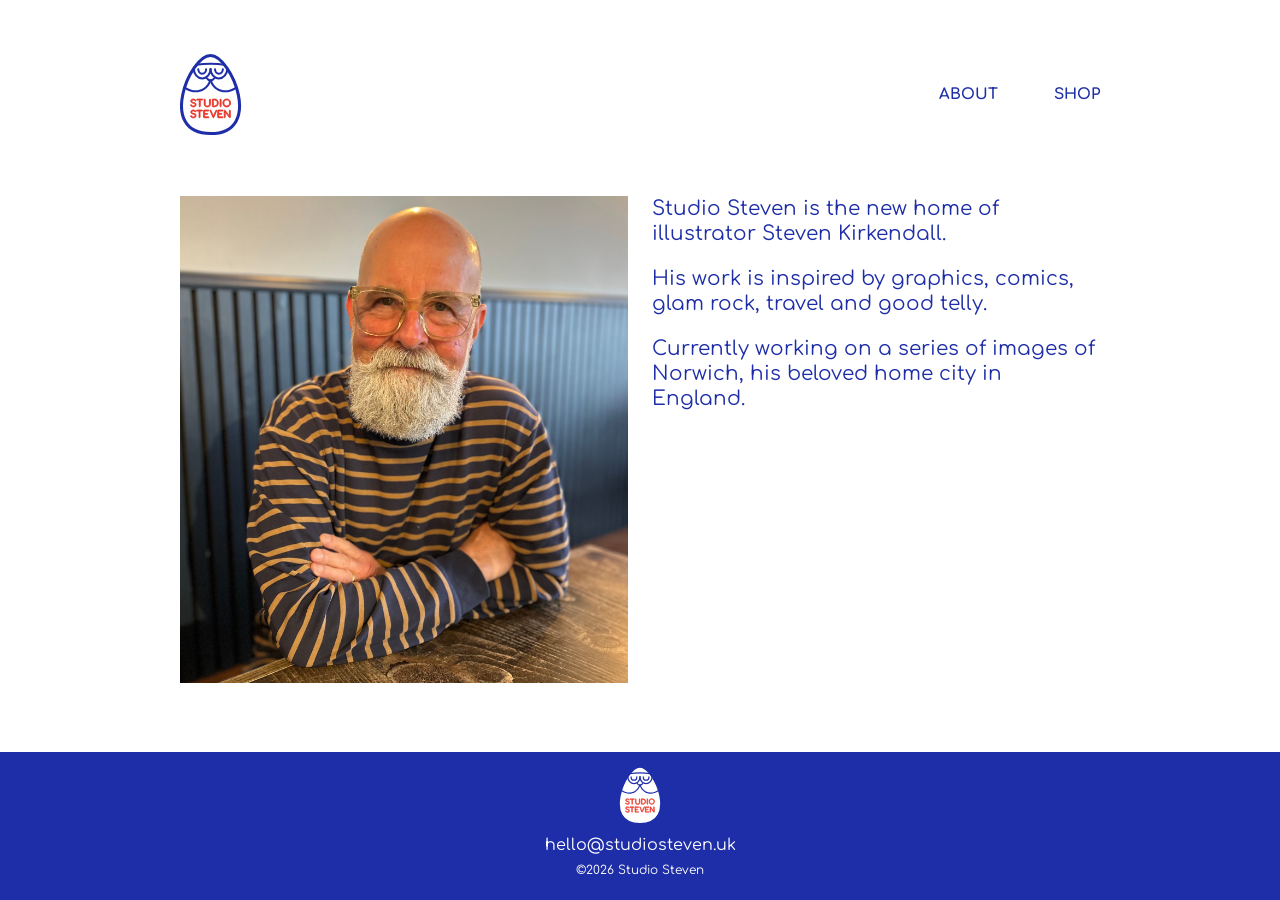
<file: about.html>
<!doctype html>
<html lang="en-GB">
<head>
  <meta charset="utf-8">
  <meta name="viewport" content="width=device-width, initial-scale=1">
  <meta name="description" content="Studio Steven – Information about Illustrator Steven Kirkendall">
  <title>About | Studio Steven</title>
  <link rel="preconnect" href="https://fonts.googleapis.com">
  <link rel="preconnect" href="https://fonts.gstatic.com" crossorigin>
  <link href="https://fonts.googleapis.com/css2?family=Comfortaa:wght@400;500;600;700&display=swap" rel="stylesheet">
  <link rel="stylesheet" href="styles.css">
  <script src="script.js" defer></script>
</head>
<body>
  <header class="site-header">
  <div class="site-header-inner">
    <a class="brand" href="/">
      <img src="assets/ss-logo-nav.svg" alt="Studio Steven">
    </a>

    <nav class="site-nav" aria-label="Main navigation">
      <a href="about.html">About</a>
      <a href="shop.html">Shop</a>
    </nav>
  </div>
</header>

  <main id="main">
    <h1 class="visually-hidden">About Studio Steven</h1>

    <section class="content-grid" aria-label="Studio Steven biography">
      
      <img 
        src="assets/sk-bio-pic.png" 
        alt="Image of Steven kirkendall, the illustrator behind Studio Steven"
        width="820"
        height="892"
        loading="lazy"
      >
        
        
      <article>
        <p>Studio Steven is the new home of illustrator Steven Kirkendall.</p>
        <p>His work is inspired by graphics, 
        comics, glam rock, travel and good telly.</p>
        <p>Currently working on a series of images of Norwich, his beloved home city in England.</p>
      </article>
      
    </section>
  </main>

  <footer class="site-footer">
     <a class="footer-brand" href="/" aria-label="Studio Steven home">
      <img src="assets/ss-logo-footer.svg" alt="">
    </a>
    <a class="email-link" href="mailto:hello@studiosteven.uk">hello@studiosteven.uk</a>
    <p class="copyright">&copy;<span id="year"></span> Studio Steven</p>
  </footer>
</body>
</html>
</file>
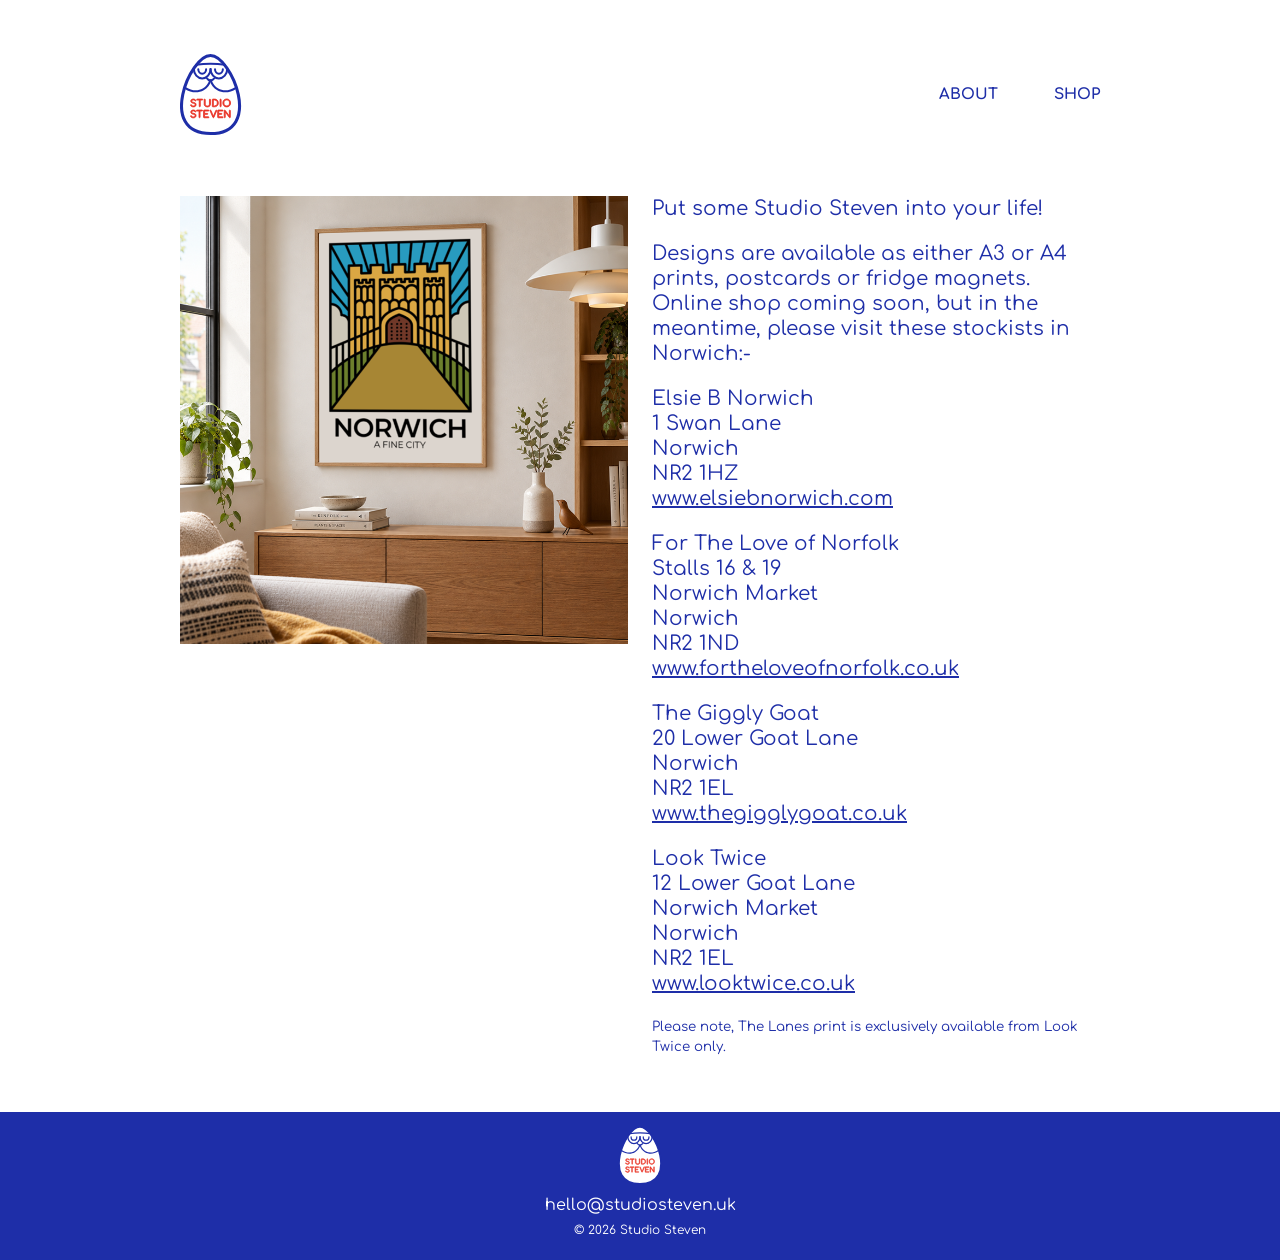
<file: shop.html>
<!doctype html>
<html lang="en-GB">
<head>
  <meta charset="utf-8">
  <meta name="viewport" content="width=device-width, initial-scale=1">
  <meta name="description" content="Studio Steven – Where to buy the Graphic Art of Illustrator Steven Kirkendall">
  <title>Shop | Where to buy the Graphic Art of Studio Steven</title>
  <link rel="preconnect" href="https://fonts.googleapis.com">
  <link rel="preconnect" href="https://fonts.gstatic.com" crossorigin>
  <link href="https://fonts.googleapis.com/css2?family=Comfortaa:wght@400;500;600;700&display=swap" rel="stylesheet">
  <link rel="stylesheet" href="styles.css">
  <script src="script.js" defer></script>
</head>
<body>
  <header class="site-header">
  <div class="site-header-inner">
    <a class="brand" href="/">
      <img src="assets/ss-logo-nav.svg" alt="Studio Steven">
    </a>

    <nav class="site-nav" aria-label="Main navigation">
      <a href="about.html">About</a>
      <a href="shop.html">Shop</a>
    </nav>
  </div>
</header>

  <main id="main">
    <h1 class="visually-hidden">Norwich prints by Studio Steven</h1>

    <section class="content-grid" aria-label="Norwich print collection">

      <img 
        src="assets/scandi-home-castle-print.png" alt="Beautiful, light, Scandi style room, with a Studio Steven Norwich Castle print on the wall"
        width="820"
        height="820"
        loading="lazy"
      >
      
      <article>

        <p>Put some Studio Steven into your life!</p>
        <p>Designs are available as either A3 or A4 prints, postcards or fridge magnets. Online shop coming soon, but in the meantime, please visit these stockists in Norwich:-</p>
        <ul class="stockists">
          <li>
            <h2>Elsie B Norwich</h2>
            <address>
              1 Swan Lane<br>
              Norwich<br>
              NR2 1HZ<br>
            </address>
            <a href="https://www.elsiebnorwich.com/">www.elsiebnorwich.com</a>
          </li>

          <li>
            <h2>For The Love of Norfolk</h2>
            <address>
              Stalls 16 &amp; 19<br>
              Norwich Market<br>
              Norwich<br>
              NR2 1ND
            </address>
            <a href="https://fortheloveofnorfolk.co.uk/">www.fortheloveofnorfolk.co.uk</a>
          </li>

          <li>
            <h2>The Giggly Goat</h2>
            <address>
              20 Lower Goat Lane<br>
              Norwich<br>
              NR2 1EL
            </address>
            <a href="https://www.thegigglygoat.co.uk/">www.thegigglygoat.co.uk</a>
          </li>

          <li>
            <h2>Look Twice</h2>
            <address>
              12 Lower Goat Lane<br>
              Norwich Market<br>
              Norwich<br>
              NR2 1EL
            </address>
            <a href="https://looktwice.co.uk/">www.looktwice.co.uk</a>
          </li>
        </ul>

        <small>Please note, The Lanes print is exclusively available from Look Twice only.</small>

      </article>
    </section>
  </main>

  <footer class="site-footer">
     <a class="footer-brand" href="/" aria-label="Studio Steven home">
      <img src="assets/ss-logo-footer.svg" alt="">
    </a>
    <a class="email-link" href="mailto:hello@studiosteven.uk">hello@studiosteven.uk</a>
    <p class="copyright">© <span id="year"></span> Studio Steven</p>
  </footer>
</body>
</html>
</file>
<file: styles.css>
/** 1. Custom properties **/

:root {

  --blue: #1E2EA8;

  --red: #E93426;

  --border-blue: #737ee0;

  --page-width: 880px;

  --page-gutter: 20px;

  --header-open-height: 190px;
  --header-compact-height: 100px;
  --header-open-padding: 28px;
  --header-compact-padding: 12px;
  --header-scroll-range: 300px;

}


/** 2. Box-sizing reset **/

*,

*::before,

*::after {

  box-sizing: border-box;

}


/** 3. Base styles **/

html {

  color-scheme: light;

  scroll-behavior: smooth;

}


body {

  margin: 0;

  min-height: 100vh;

  min-height: 100dvh;

  display: flex;

  flex-direction: column;

  background: #fff;

  color: var(--blue);

  font-family: "Comfortaa", sans-serif;

  font-size: 1rem;

  line-height: 1.25;

}


img {

  display: block;

  max-width: 100%;

  height: auto;

}


/** 4. Typography and links **/

a {

  color: var(--blue);

}


p {

  margin-block: 0 1em;

  font-size: 1.25rem;

}


/** 5. Component styles **/

/** Header, navigation, gallery, stockists, footer, lightbox **/


.site-header {
  position: sticky;
  top: 0;
  z-index: 100;

  /* Full-width white header background. */
  width: 100%;
  background-color: #fff;

  /* Shadow fades in only after the page has actually scrolled. */
  box-shadow: 0 0 0 rgb(0 0 0 / 0%);
  transition: box-shadow 280ms ease;
}

.site-header.is-scrolled {
  box-shadow: 0 2px 10px rgb(0 0 0 / 10%);
}

.site-header-inner {
  /* Keep the existing responsive content width. */
  width: min(100% - 2 * var(--page-gutter), 920px);
  min-height: var(--header-open-height);
  margin-inline: auto;

  display: flex;
  align-items: center;
  justify-content: space-between;
  gap: 24px;

  padding-block: var(--header-open-padding);

  /* Shrink from 190px → 100px as the page scrolls. */
  animation: header-shrink linear both;
  animation-timeline: scroll(root block);
  animation-range: 0 var(--header-scroll-range);
}

.brand {
  --logo-open-width: 52px;
  --logo-compact-width: 42px;

  display: block;
  width: var(--logo-open-width);
  flex: 0 0 auto;

  animation: logo-shrink linear both;
  animation-timeline: scroll(root block);
  animation-range: 0 var(--header-scroll-range);
}

.brand img {
  width: 100%;
  height: auto;
}


.site-nav {

  display: flex;

  align-items: center;

  gap: clamp(24px, 4.5vw, 56px);

}


.site-nav a,

.here {

  font-family: "Comfortaa", sans-serif;

  font-size: clamp(12px, 1.8vw, 15px);

  font-weight: 700;

  line-height: 1.2;

  text-transform: uppercase;

  text-decoration: none;

}


.here {

  color: var(--red);

}


main {

  /** width: min(100% - 2 * var(--page-gutter), var(--page-width)); **/

    width: min(100% - 2 * var(--page-gutter), 920px);

  flex: 1 0 auto;

  margin: 6px auto 56px;

}


.print-gallery {

  display: grid;

  grid-template-columns: repeat(2, minmax(0, 1fr));

  gap: 12px;

}


.print-card {

  min-width: 0;

  border: 1.5px solid var(--border-blue);

  padding: 10px;

  background: #fff;

}


.print-card a {

  display: block;

}


.print-card img {

  width: 100%;

  height: auto;

}


/** Make the thumbnail button look like the existing card. **/

.print-open {

  display: block;

  width: 100%;

  padding: 0;

  border: 0;

  background: none;

  cursor: zoom-in;

}


.print-open img {

  display: block;

  width: 100%;

  height: auto;

}


.content-grid {

  display: grid;

  grid-template-columns: 1fr;

  gap: 24px;

}


/** Keep keyboard users aware of which print/link is focused. **/

.print-card a:focus-visible,

.site-nav a:focus-visible,

.brand:focus-visible,

.footer-brand:focus-visible,

.email-link:focus-visible {

  outline: 3px solid var(--blue);

  outline-offset: 4px;

}


.stockists h2,

.stockists address,

.stockists li {

  font-style: normal;

  font-weight: normal;

  font-size: 1.25rem;

  margin: 0;

}


.stockists {

  list-style: none;

  margin: 0;

  padding: 0;

}


.stockists li {

  margin-bottom: 1em;

}


.site-footer {

  flex-shrink: 0;

  min-height: 148px;

  padding: 14px 20px 22px;

  background: var(--blue);

  color: #fff;

  display: flex;

  flex-direction: column;

  align-items: center;

  justify-content: center;

  gap: 8px;

  text-align: center;

}


.footer-brand {

  display: block;

  width: 44px;

  margin-bottom: 2px;

}


.footer-brand img {

  width: 100%;

  height: auto;

}


.email-link {

  color: #fff;

  font-size: 16px;

  text-decoration: none;

}


.email-link:hover {

  text-decoration: underline;

  text-underline-offset: 3px;

}


.copyright {

  margin: 0;

  font-size: 12px;

}


.visually-hidden {

  position: absolute;

  width: 1px;

  height: 1px;

  padding: 0;

  margin: -1px;

  overflow: hidden;

  clip: rect(0, 0, 0, 0);

  white-space: nowrap;

  border: 0;

}


/** Full-screen lightbox. **/

.lightbox {

  position: fixed;

  inset: 0;

  width: 100%;

  max-width: none;

  height: 100%;

  max-height: none;

  margin: 0;

  padding: 60px 70px;

  border: 0;

  background: #fff;

  color: #080808;

  overflow: hidden;

}


.lightbox[open] {

  display: grid;

  grid-template-columns: 48px minmax(0, 1fr) 48px;

  grid-template-rows: minmax(0, 1fr) auto;

  align-items: center;

  gap: 24px;

}


.lightbox-prev {

  grid-column: 1;

  grid-row: 1;

}


.lightbox-figure {

  grid-column: 2;

  grid-row: 1;

}


.lightbox-next {

  grid-column: 3;

  grid-row: 1;

}


.lightbox-counter {

  grid-column: 2;

  grid-row: 2;

  justify-self: center;

}


.lightbox::backdrop {

  background: rgb(255 255 255 / 96%);

}


.lightbox-figure {

  margin: 0;

  min-width: 0;

  min-height: 0;

  display: flex;

  flex-direction: column;

  align-items: center;

  justify-content: center;

  gap: 12px;

}


.lightbox-media {

  display: flex;

  align-items: center;

  justify-content: center;

  width: 100%;

  height: min(78vh, 900px);

  touch-action: none;

}


.lightbox-image {

  display: block;

  max-width: 100%;

  max-height: 100%;

  width: auto;

  height: auto;

  object-fit: contain;

  user-select: none;

  -webkit-user-drag: none;


  border: 1px solid #1E2EA8;

  box-sizing: border-box;


  opacity: 1;

  transition: opacity 150ms ease-in-out;

}


.lightbox-image.is-changing {

  opacity: 0;

}


.lightbox button {

  font: inherit;

  color: var(--blue);

  background: transparent;

  border: 0;

  cursor: pointer;

}


.lightbox-close {

  position: absolute;

  top: 20px;

  right: 24px;

  /** font-size: 36px !important;*

*  line-height: 1; **/

  width: 2.75rem;

  height: auto;

}


.lightbox-prev,

.lightbox-next {

  font-size: 34px !important;

  padding: 12px 0;

}


.lightbox-counter {

  font-size: 13px;

  color: var(--blue);

}


.lightbox button:focus-visible {

  outline: 3px solid var(--blue);

  outline-offset: 4px;

}


.lightbox button:focus:not(:focus-visible) {

  outline: none;

  box-shadow: none;

}


/** 6. Scroll-driven header animations **/

@keyframes header-shrink {
  from {
    min-height: var(--header-open-height);
    padding-block: var(--header-open-padding);
  }

  to {
    min-height: var(--header-compact-height);
    padding-block: var(--header-compact-padding);
  }
}

@keyframes logo-shrink {
  from {
    width: var(--logo-open-width);
  }

  to {
    width: var(--logo-compact-width);
  }
}

/** 7. Media queries **/


/** Mobile lightbox layout **/

@media (max-width: 769px) {


  .site-header-inner {
    --header-open-height: 170px;
    --header-compact-height: 90px;
    --header-open-padding: 18px;
    --header-compact-padding: 10px;
  }


  .lightbox {

    padding: 64px 16px 28px;

  }


  .lightbox[open] {

    display: grid;

    grid-template-columns: 48px minmax(0, 1fr) 48px;

    grid-template-rows: minmax(0, 1fr) 64px;

    align-items: center;

    justify-items: center;

    gap: 0;

  }


  /** Image occupies the full width above the controls **/

  .lightbox-figure {

    grid-column: 1 / -1;

    grid-row: 1;

    width: 100%;

    height: 100%;

    min-height: 0;

    display: flex;

    flex-direction: column;

    justify-content: center;

  }


  .lightbox-media {

    width: 100%;

    height: 100%;

    min-height: 0;

    display: flex;

    align-items: center;

    justify-content: center;

    touch-action: none;

  }


  .lightbox-image {

    max-width: 100%;

    max-height: 100%;

    width: auto;

    height: auto;

    border: 1px solid #1E2EA8;

    box-sizing: border-box;

  }


  /** Previous arrow **/

  .lightbox-prev {

    grid-column: 1;

    grid-row: 2;

    justify-self: start;

  }


  /** Next arrow **/

  .lightbox-next {

    grid-column: 3;

    grid-row: 2;

    justify-self: end;

  }


  /** Image counter, centred between arrows **/

  .lightbox-counter {

    grid-column: 2;

    grid-row: 2;

    justify-self: center;

    font-size: 13px;

    color: #1E2EA8;

  }


  /** Arrow sizing **/

  .lightbox-prev img,

  .lightbox-next img {

    display: block;

    width: 32px;

    height: 48px;

    object-fit: contain;

  }


  /** Close button **/

  .lightbox-close {

    top: 16px;

    right: 18px;

  }


}


/** Desktop layout: three cards across, with more generous spacing. **/

@media (min-width: 770px) {

  .brand {
    --logo-open-width: 62px;
    --logo-compact-width: 46px;
  }


  main {

    margin-top: 6px;

    margin-bottom: 56px;

  }


  .print-gallery {

    grid-template-columns: repeat(3, minmax(0, 1fr));

    gap: 19px;

  }


  .print-card {

    padding: 16px;

  }


  .content-grid {
    display: grid;
    grid-template-columns: repeat(2, minmax(0, 1fr));
    gap: 24px;
  }


  .site-footer {

    min-height: 148px;

  }

}


/** Extra-small phones: retain the two-column gallery but reduce padding. **/

@media (max-width: 360px) {

  :root {

    --page-gutter: 12px;

  }


  .brand {

    width: 62px;

  }


  .site-nav {

    gap: 18px;

  }


  .site-nav a {

    font-size: 16px;

  }


  .print-gallery {

    gap: 9px;

  }


  .print-card {

    padding: 6px;

  }

}


@media (prefers-reduced-motion: reduce) {


    html {

        scroll-behavior: auto;

    }


  .site-header,
  .site-header-inner,
  .brand {
    animation: none;
  }

  .site-header {
    transition: none;
  }


}
</file>
